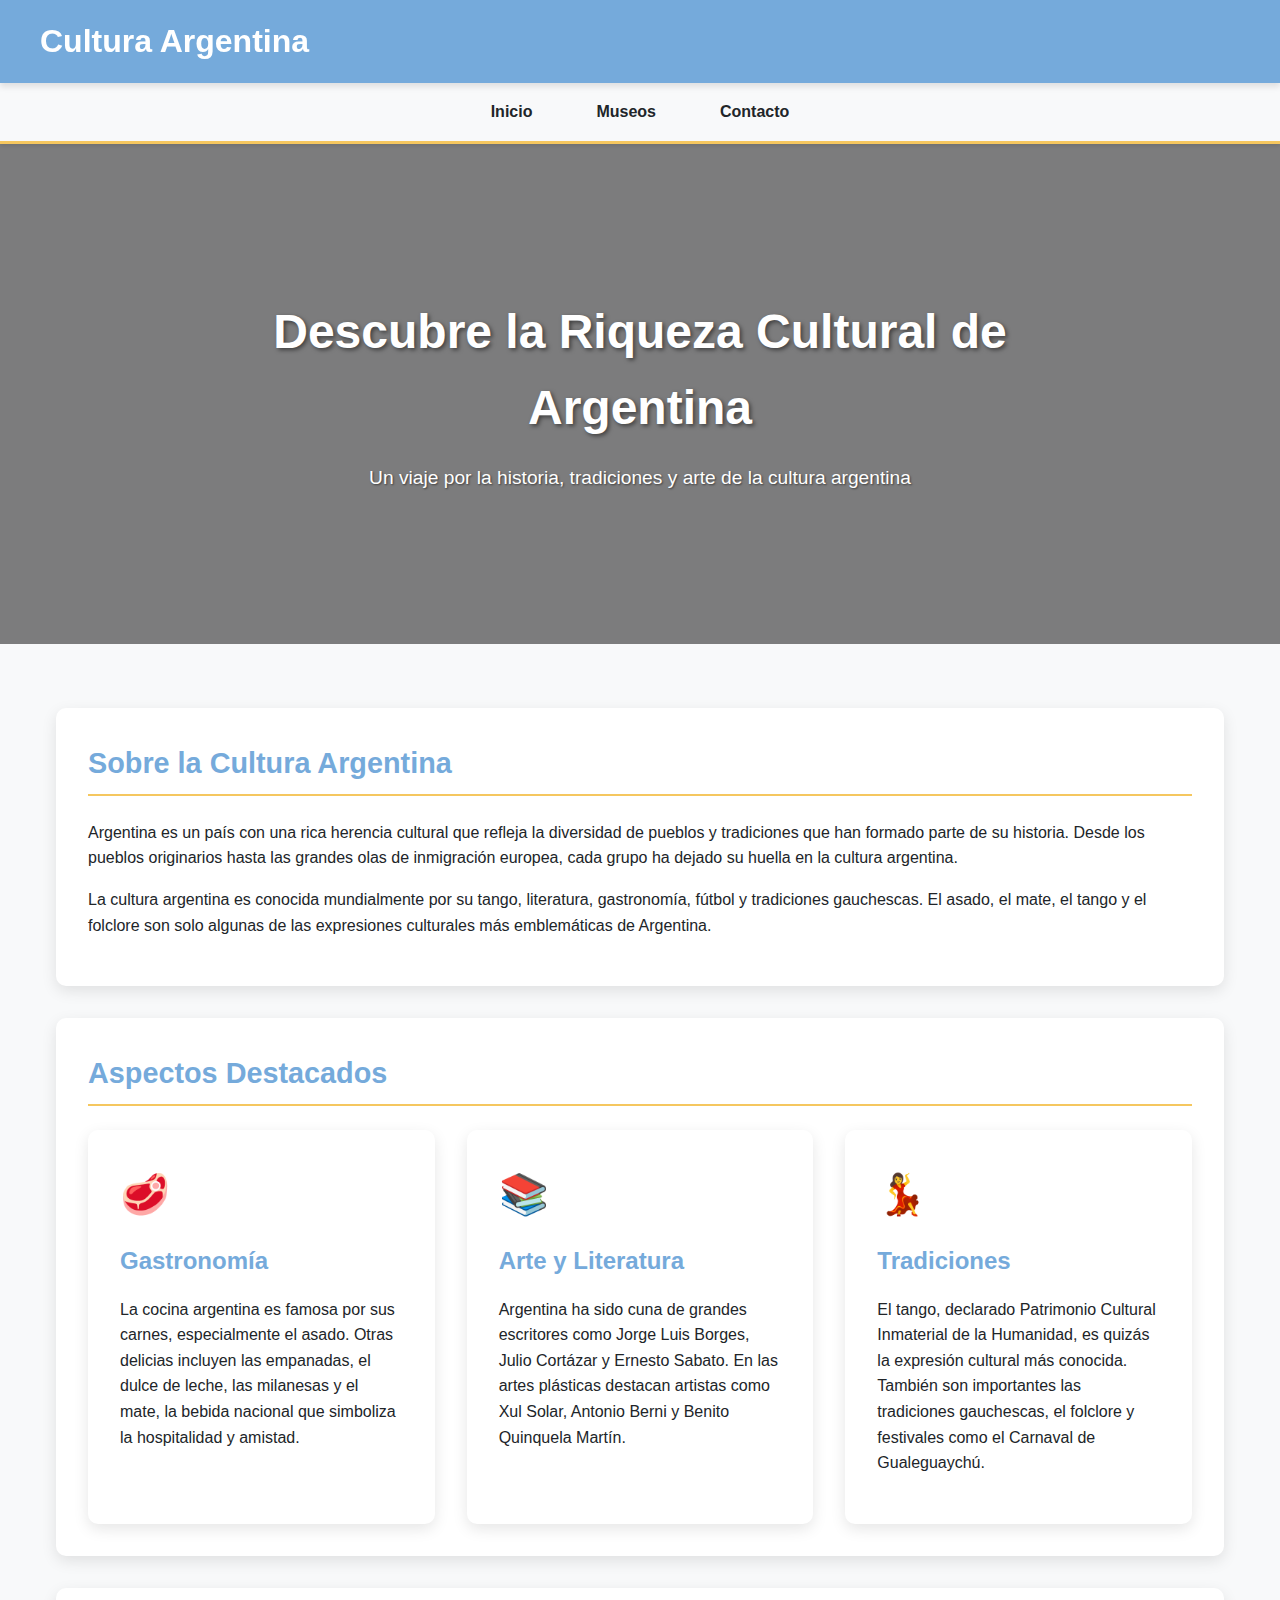
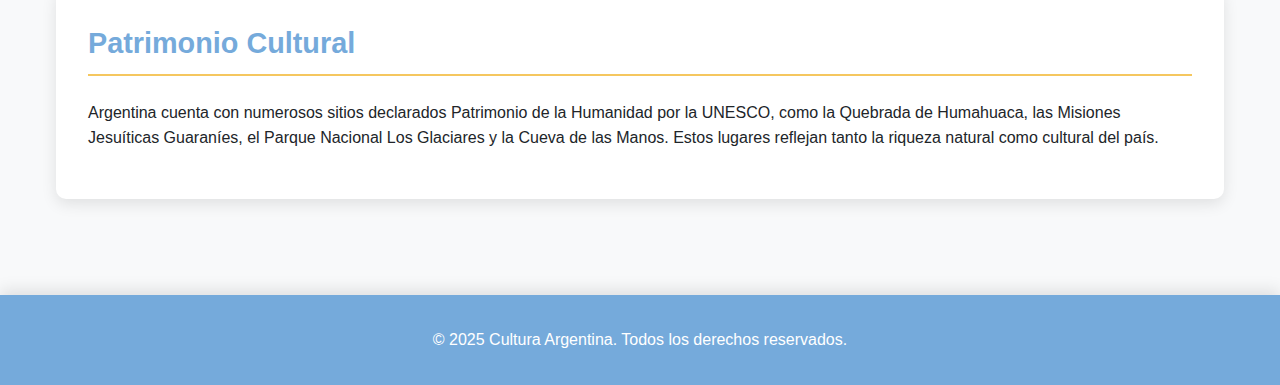
<file: index.html>
<!DOCTYPE html>
<html lang="es">
<head>
    <meta charset="UTF-8">
    <meta name="viewport" content="width=device-width, initial-scale=1.0">
    <title>Cultura Argentina</title>
    <link rel="stylesheet" href="styles.css">
</head>
<body>
    <header>
        <div class="header-content">
            <h1>Cultura Argentina</h1>
        </div>
    </header>
    
    <nav>
        <ul>
            <li><a href="index.html">Inicio</a></li>
            <li><a href="museos.html">Museos</a></li>
            <li><a href="contacto.html">Contacto</a></li>
        </ul>
    </nav>
    
    <div class="hero">
        <div class="hero-content">
            <h1>Descubre la Riqueza Cultural de Argentina</h1>
            <p>Un viaje por la historia, tradiciones y arte de la cultura argentina</p>
        </div>
    </div>
    
    <main>
        <section class="section">
            <h2>Sobre la Cultura Argentina</h2>
            <p>Argentina es un país con una rica herencia cultural que refleja la diversidad de pueblos y tradiciones que han formado parte de su historia. Desde los pueblos originarios hasta las grandes olas de inmigración europea, cada grupo ha dejado su huella en la cultura argentina.</p>
            <p>La cultura argentina es conocida mundialmente por su tango, literatura, gastronomía, fútbol y tradiciones gauchescas. El asado, el mate, el tango y el folclore son solo algunas de las expresiones culturales más emblemáticas de Argentina.</p>
        </section>
        
        <section class="section">
            <h2>Aspectos Destacados</h2>
            <div class="grid">
                <div class="card">
                    <div class="card-icon">🥩</div>
                    <h3>Gastronomía</h3>
                    <p>La cocina argentina es famosa por sus carnes, especialmente el asado. Otras delicias incluyen las empanadas, el dulce de leche, las milanesas y el mate, la bebida nacional que simboliza la hospitalidad y amistad.</p>
                </div>
                <div class="card">
                    <div class="card-icon">📚</div>
                    <h3>Arte y Literatura</h3>
                    <p>Argentina ha sido cuna de grandes escritores como Jorge Luis Borges, Julio Cortázar y Ernesto Sabato. En las artes plásticas destacan artistas como Xul Solar, Antonio Berni y Benito Quinquela Martín.</p>
                </div>
                <div class="card">
                    <div class="card-icon">💃</div>
                    <h3>Tradiciones</h3>
                    <p>El tango, declarado Patrimonio Cultural Inmaterial de la Humanidad, es quizás la expresión cultural más conocida. También son importantes las tradiciones gauchescas, el folclore y festivales como el Carnaval de Gualeguaychú.</p>
                </div>
            </div>
        </section>
        
        <section class="section">
            <h2>Patrimonio Cultural</h2>
            <p>Argentina cuenta con numerosos sitios declarados Patrimonio de la Humanidad por la UNESCO, como la Quebrada de Humahuaca, las Misiones Jesuíticas Guaraníes, el Parque Nacional Los Glaciares y la Cueva de las Manos. Estos lugares reflejan tanto la riqueza natural como cultural del país.</p>
        </section>
    </main>
    
    <footer>
        <p>&copy; 2025 Cultura Argentina. Todos los derechos reservados.</p>
    </footer>
</body>
</html>
</file>
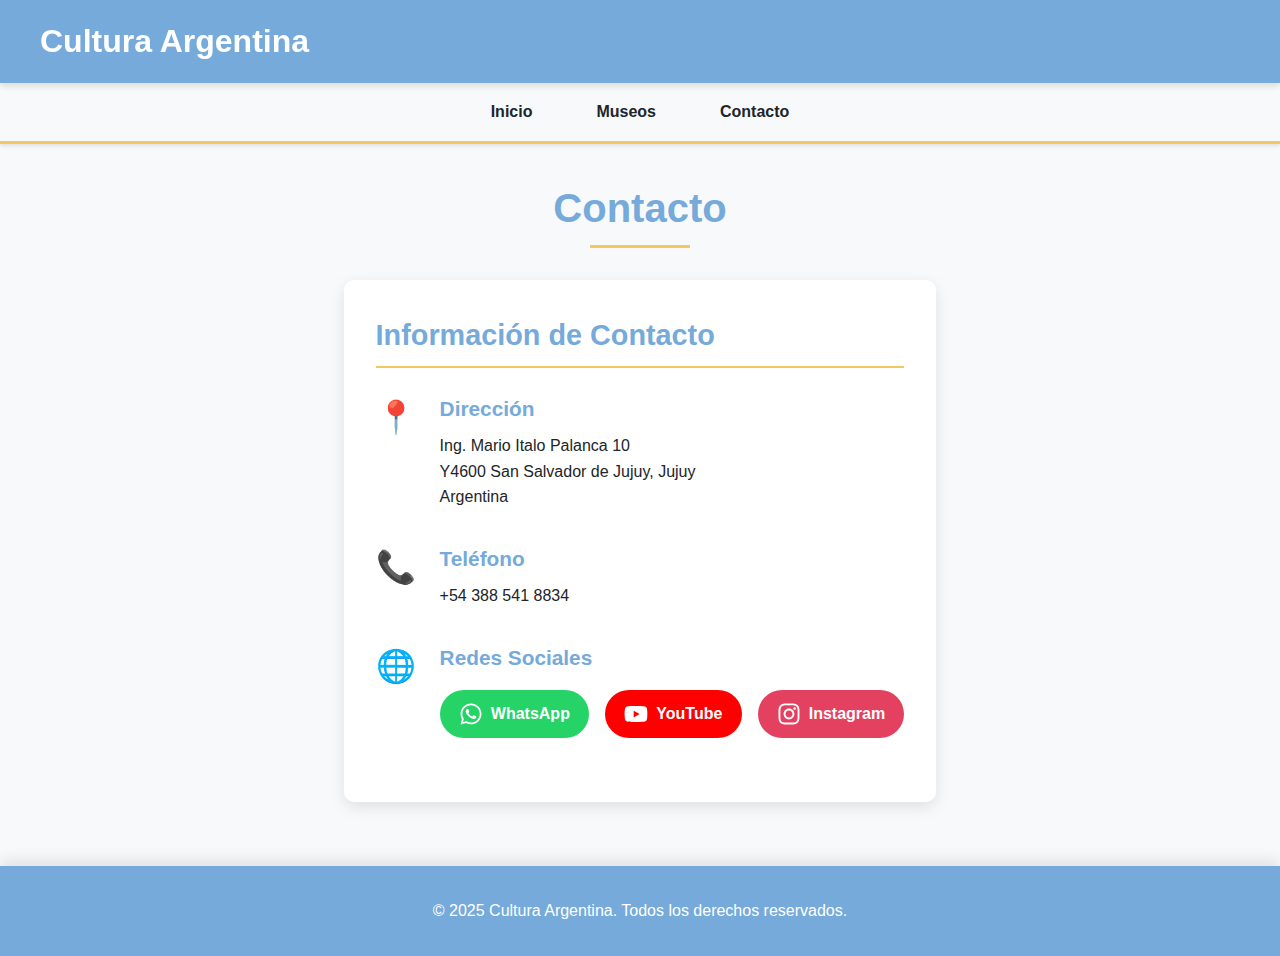
<file: contacto.html>
<!DOCTYPE html>
<html lang="es">
<head>
    <meta charset="UTF-8">
    <meta name="viewport" content="width=device-width, initial-scale=1.0">
    <title>Contacto | Cultura Argentina</title>
    <link rel="stylesheet" href="styles.css">
</head>
<body>
    <header>
        <div class="header-content">
            <h1>Cultura Argentina</h1>
        </div>
    </header>
    
    <nav>
        <ul>
            <li><a href="index.html">Inicio</a></li>
            <li><a href="museos.html">Museos</a></li>
            <li><a href="contacto.html">Contacto</a></li>
        </ul>
    </nav>
    
    <main>
        <h1 class="page-title">Contacto</h1>
        
        <div class="contact-container">
            <div class="contact-info">
                <h2>Información de Contacto</h2>
                
                <div class="info-item">
                    <div class="info-icon">📍</div>
                    <div class="info-content">
                        <h3>Dirección</h3>
                        <p>Ing. Mario Italo Palanca 10</p>
                        <p>Y4600 San Salvador de Jujuy, Jujuy</p>
                        <p>Argentina</p>
                    </div>
                </div>
                
                <div class="info-item">
                    <div class="info-icon">📞</div>
                    <div class="info-content">
                        <h3>Teléfono</h3>
                        <p>+54 388 541 8834</p>
                    </div>
                </div>
                
                <div class="info-item">
                    <div class="info-icon">🌐</div>
                    <div class="info-content">
                        <h3>Redes Sociales</h3>
                        <div class="social-links">
                            <a href="https://wa.me/message/XAIEOF37FJUZI1" class="social-link whatsapp">
                                <span class="social-icon whatsapp-icon">
                                    <svg xmlns="http://www.w3.org/2000/svg" viewBox="0 0 448 512" width="24" height="24" fill="currentColor">
                                        <path d="M380.9 97.1C339 55.1 283.2 32 223.9 32c-122.4 0-222 99.6-222 222 0 39.1 10.2 77.3 29.6 111L0 480l117.7-30.9c32.4 17.7 68.9 27 106.1 27h.1c122.3 0 224.1-99.6 224.1-222 0-59.3-25.2-115-67.1-157zm-157 341.6c-33.2 0-65.7-8.9-94-25.7l-6.7-4-69.8 18.3L72 359.2l-4.4-7c-18.5-29.4-28.2-63.3-28.2-98.2 0-101.7 82.8-184.5 184.6-184.5 49.3 0 95.6 19.2 130.4 54.1 34.8 34.9 56.2 81.2 56.1 130.5 0 101.8-84.9 184.6-186.6 184.6zm101.2-138.2c-5.5-2.8-32.8-16.2-37.9-18-5.1-1.9-8.8-2.8-12.5 2.8-3.7 5.6-14.3 18-17.6 21.8-3.2 3.7-6.5 4.2-12 1.4-32.6-16.3-54-29.1-75.5-66-5.7-9.8 5.7-9.1 16.3-30.3 1.8-3.7.9-6.9-.5-9.7-1.4-2.8-12.5-30.1-17.1-41.2-4.5-10.8-9.1-9.3-12.5-9.5-3.2-.2-6.9-.2-10.6-.2-3.7 0-9.7 1.4-14.8 6.9-5.1 5.6-19.4 19-19.4 46.3 0 27.3 19.9 53.7 22.6 57.4 2.8 3.7 39.1 59.7 94.8 83.8 35.2 15.2 49 16.5 66.6 13.9 10.7-1.6 32.8-13.4 37.4-26.4 4.6-13 4.6-24.1 3.2-26.4-1.3-2.5-5-3.9-10.5-6.6z"/>
                                    </svg>
                                </span>
                                WhatsApp
                            </a>
                            <a href="https://www.youtube.com/@AxelD.Dominguez" class="social-link youtube">
                                <span class="social-icon youtube-icon">
                                    <svg xmlns="http://www.w3.org/2000/svg" viewBox="0 0 576 512" width="24" height="24" fill="currentColor">
                                        <path d="M549.655 124.083c-6.281-23.65-24.787-42.276-48.284-48.597C458.781 64 288 64 288 64S117.22 64 74.629 75.486c-23.497 6.322-42.003 24.947-48.284 48.597-11.412 42.867-11.412 132.305-11.412 132.305s0 89.438 11.412 132.305c6.281 23.65 24.787 41.5 48.284 47.821C117.22 448 288 448 288 448s170.78 0 213.371-11.486c23.497-6.321 42.003-24.171 48.284-47.821 11.412-42.867 11.412-132.305 11.412-132.305s0-89.438-11.412-132.305zm-317.51 213.508V175.185l142.739 81.205-142.739 81.201z"/>
                                    </svg>
                                </span>
                                YouTube
                            </a>
                            <a href="https://www.instagram.com/axel_dev_ing/" class="social-link instagram">
                                <span class="social-icon instagram-icon">
                                    <svg xmlns="http://www.w3.org/2000/svg" viewBox="0 0 448 512" width="24" height="24" fill="currentColor">
                                        <path d="M224.1 141c-63.6 0-114.9 51.3-114.9 114.9s51.3 114.9 114.9 114.9S339 319.5 339 255.9 287.7 141 224.1 141zm0 189.6c-41.1 0-74.7-33.5-74.7-74.7s33.5-74.7 74.7-74.7 74.7 33.5 74.7 74.7-33.6 74.7-74.7 74.7zm146.4-194.3c0 14.9-12 26.8-26.8 26.8-14.9 0-26.8-12-26.8-26.8s12-26.8 26.8-26.8 26.8 12 26.8 26.8zm76.1 27.2c-1.7-35.9-9.9-67.7-36.2-93.9-26.2-26.2-58-34.4-93.9-36.2-37-2.1-147.9-2.1-184.9 0-35.8 1.7-67.6 9.9-93.9 36.1s-34.4 58-36.2 93.9c-2.1 37-2.1 147.9 0 184.9 1.7 35.9 9.9 67.7 36.2 93.9s58 34.4 93.9 36.2c37 2.1 147.9 2.1 184.9 0 35.9-1.7 67.7-9.9 93.9-36.2 26.2-26.2 34.4-58 36.2-93.9 2.1-37 2.1-147.8 0-184.8zM398.8 388c-7.8 19.6-22.9 34.7-42.6 42.6-29.5 11.7-99.5 9-132.1 9s-102.7 2.6-132.1-9c-19.6-7.8-34.7-22.9-42.6-42.6-11.7-29.5-9-99.5-9-132.1s-2.6-102.7 9-132.1c7.8-19.6 22.9-34.7 42.6-42.6 29.5-11.7 99.5-9 132.1-9s102.7-2.6 132.1 9c19.6 7.8 34.7 22.9 42.6 42.6 11.7 29.5 9 99.5 9 132.1s2.7 102.7-9 132.1z"/>
                                    </svg>
                                </span>
                                Instagram
                            </a>
                        </div>
                    </div>
                </div>
            </div>
        </div>
    </main>
    
    <footer>
        <p>&copy; 2025 Cultura Argentina. Todos los derechos reservados.</p>
    </footer>
</body>
</html>
</file>
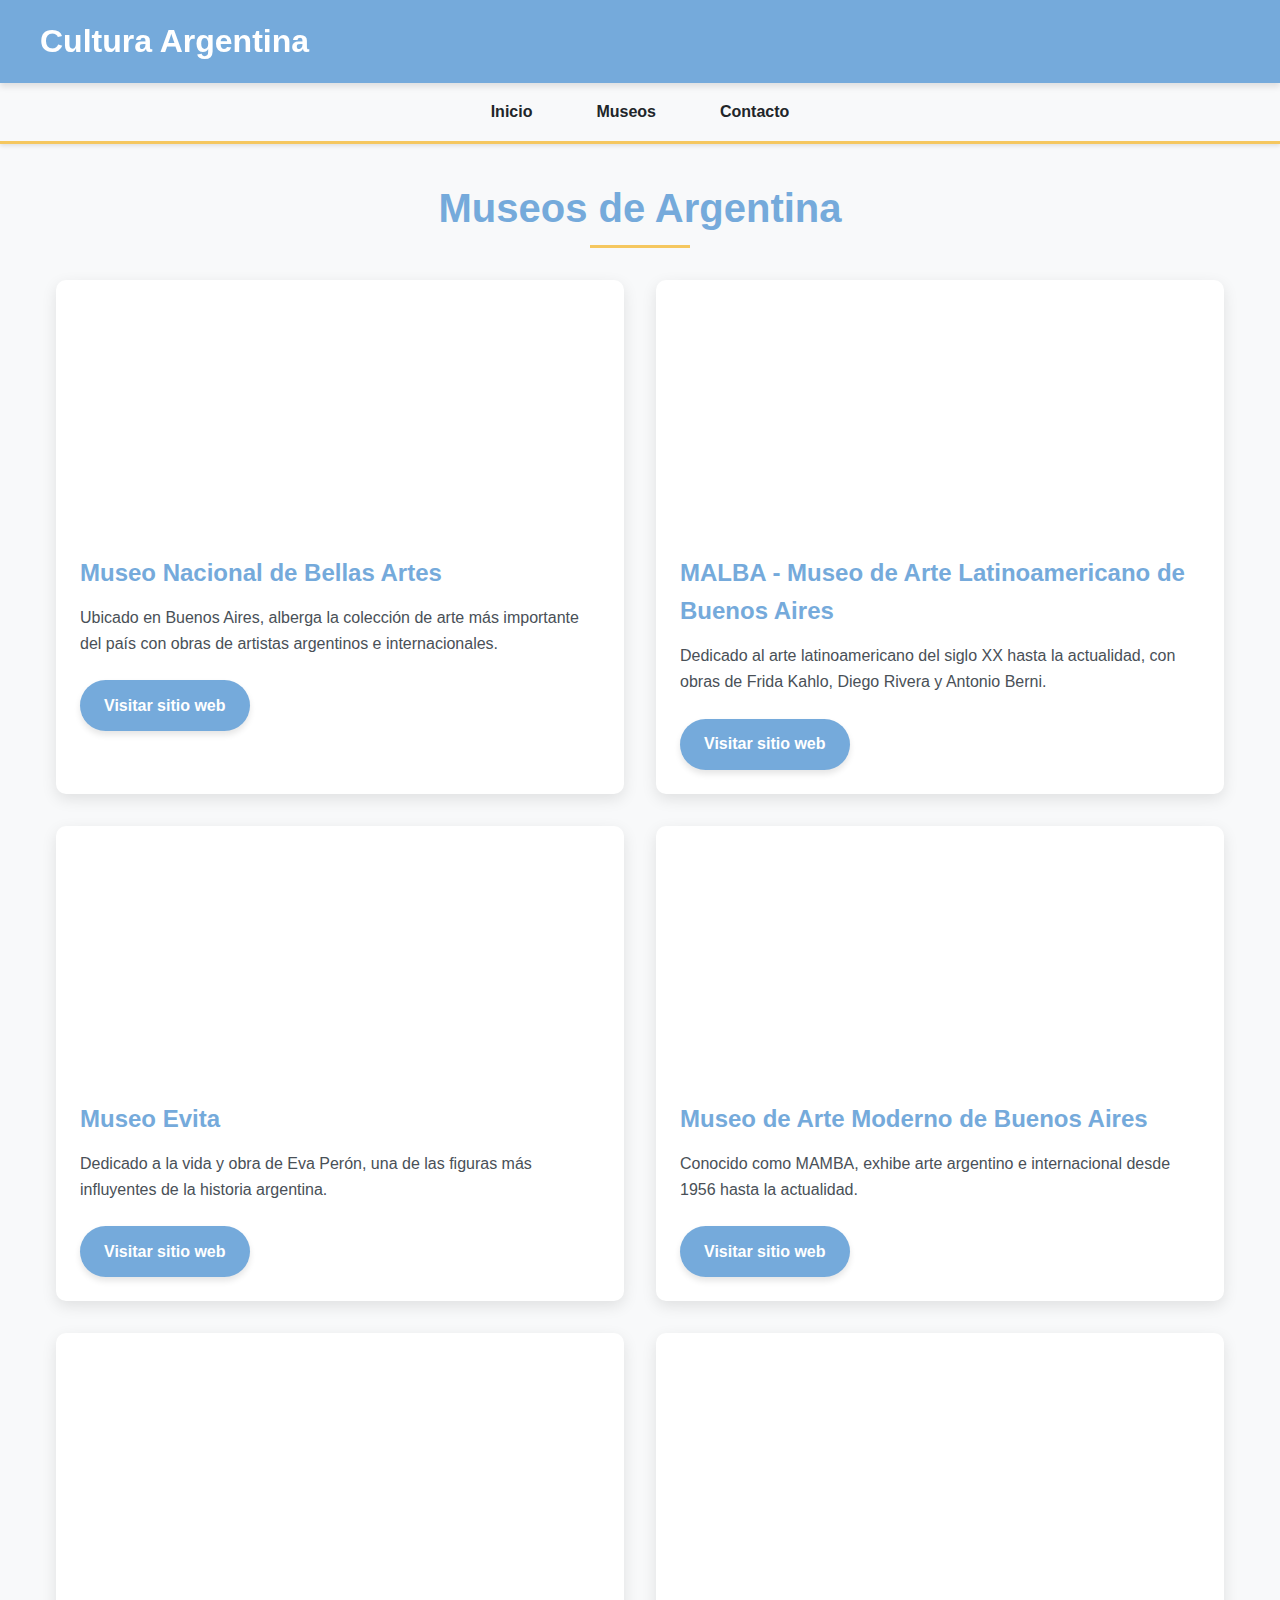
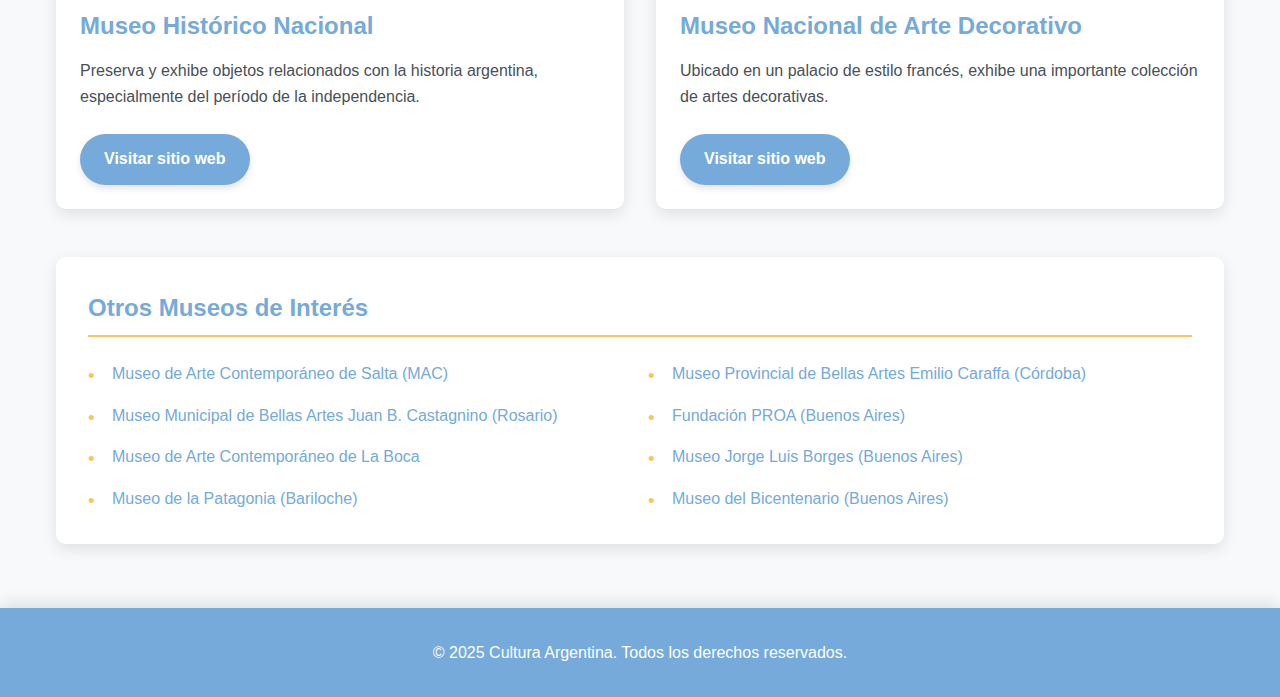
<file: museos.html>
<!DOCTYPE html>
<html lang="es">
<head>
    <meta charset="UTF-8">
    <meta name="viewport" content="width=device-width, initial-scale=1.0">
    <title>Museos de Argentina | Cultura Argentina</title>
    <link rel="stylesheet" href="styles.css">
</head>
<body>
    <header>
        <div class="header-content">
            <h1>Cultura Argentina</h1>
        </div>
    </header>
    
    <nav>
        <ul>
            <li><a href="index.html">Inicio</a></li>
            <li><a href="museos.html">Museos</a></li>
            <li><a href="contacto.html">Contacto</a></li>
        </ul>
    </nav>
    
    <main>
        <h1 class="page-title">Museos de Argentina</h1>
        
        <div class="museums-container">
            <div class="museum-card">
                <div class="museum-image" style="background-image: url('https://www.01argentina.com/travel/wp-content/uploads/2013/10/bellas_artes.jpg')"></div>
                <div class="museum-content">
                    <h3>Museo Nacional de Bellas Artes</h3>
                    <p>Ubicado en Buenos Aires, alberga la colección de arte más importante del país con obras de artistas argentinos e internacionales.</p>
                    <a href="https://www.bellasartes.gob.ar" class="button" target="_blank">Visitar sitio web</a>
                </div>
            </div>
            
            <div class="museum-card">
                <div class="museum-image" style="background-image: url('https://universes.art/fileadmin/_migrated/gridelement_uploads/mobile/MALBA-javier-agustin-rojas-800-460.jpg')"></div>
                <div class="museum-content">
                    <h3>MALBA - Museo de Arte Latinoamericano de Buenos Aires</h3>
                    <p>Dedicado al arte latinoamericano del siglo XX hasta la actualidad, con obras de Frida Kahlo, Diego Rivera y Antonio Berni.</p>
                    <a href="https://www.malba.org.ar" class="button" target="_blank">Visitar sitio web</a>
                </div>
            </div>
            
            <div class="museum-card">
                <div class="museum-image" style="background-image: url('https://www.cronista.com/files/image/308/308741/5ffe31ba71441_950_534_2x!.jpg?s=75d2669aecce772283767bc3a1840e92&d=1611956115')"></div>
                <div class="museum-content">
                    <h3>Museo Evita</h3>
                    <p>Dedicado a la vida y obra de Eva Perón, una de las figuras más influyentes de la historia argentina.</p>
                    <a href="https://museoevita.org.ar/" class="button" target="_blank">Visitar sitio web</a>
                </div>
            </div>
            
            <div class="museum-card">
                <div class="museum-image" style="background-image: url('https://www.arquimaster.com.ar/web/wp-content/uploads/2019/01/refuncionalizacion_mamba1.jpg')"></div>
                <div class="museum-content">
                    <h3>Museo de Arte Moderno de Buenos Aires</h3>
                    <p>Conocido como MAMBA, exhibe arte argentino e internacional desde 1956 hasta la actualidad.</p>
                    <a href="https://museomoderno.org/" class="button" target="_blank">Visitar sitio web</a>
                </div>
            </div>
            
            <div class="museum-card">
                <div class="museum-image" style="background-image: url('https://3.bp.blogspot.com/_w1rpDbjESY0/TTFZ2uvXaiI/AAAAAAAAAy4/vsdE6yNSi5Y/s1600/Imagen+1159.jpg')"></div>
                <div class="museum-content">
                    <h3>Museo Histórico Nacional</h3>
                    <p>Preserva y exhibe objetos relacionados con la historia argentina, especialmente del período de la independencia.</p>
                    <a href="https://museohistoriconacional.cultura.gob.ar" class="button" target="_blank">Visitar sitio web</a>
                </div>
            </div>
            
            <div class="museum-card">
                <div class="museum-image" style="background-image: url('http://2.bp.blogspot.com/_4UKIbFvVxGc/R1RNpUCi5PI/AAAAAAAAA44/KKATBrvr-6U/s1600-R/DSC02078.JPG')"></div>
                <div class="museum-content">
                    <h3>Museo Nacional de Arte Decorativo</h3>
                    <p>Ubicado en un palacio de estilo francés, exhibe una importante colección de artes decorativas.</p>
                    <a href="https://museoartedecorativo.cultura.gob.ar/#facebook" class="button" target="_blank">Visitar sitio web</a>
                </div>
            </div>
        </div>
        
        <section class="other-museums">
            <h2>Otros Museos de Interés</h2>
            <ul class="museums-list">
                <li><a href="https://www.instagram.com/macsaltamuseo_/" target="_blank">Museo de Arte Contemporáneo de Salta (MAC)</a></li>
                <li><a href="https://www.museocaraffa.org.ar" target="_blank">Museo Provincial de Bellas Artes Emilio Caraffa (Córdoba)</a></li>
                <li><a href="https://castagninomacro.org/" target="_blank">Museo Municipal de Bellas Artes Juan B. Castagnino (Rosario)</a></li>
                <li><a href="https://proa.org/esp/" target="_blank">Fundación PROA (Buenos Aires)</a></li>
                <li><a href="https://www.museomarco.org" target="_blank">Museo de Arte Contemporáneo de La Boca</a></li>
                <li><a href="https://fundacionborges.com.ar/museo/" target="_blank">Museo Jorge Luis Borges (Buenos Aires)</a></li>
                <li><a href="https://museodelapatagonia.nahuelhuapi.gov.ar/" target="_blank">Museo de la Patagonia (Bariloche)</a></li>
                <li><a href="https://www.verbuenosaires.com/museo-del-bicentenario" target="_blank">Museo del Bicentenario (Buenos Aires)</a></li>
            </ul>
        </section>
    </main>
    
    <footer>
        <p>&copy; 2025 Cultura Argentina. Todos los derechos reservados.</p>
    </footer>
</body>
</html>
</file>
<file: styles.css>
/* 1. Variables de colores para ahorrar tiempo*/
:root {
  --background: #f8f9fa;
  --background-secondary: #ffffff;
  --text: #212529;
  --text-secondary: #495057;
  --primary: #75aadb;
  --primary-dark: #5d88b0;
  --accent: #f5c75f;
  --border: #dee2e6;
  --shadow: rgba(0, 0, 0, 0.1);
  --card-bg: #ffffff;
  --nav-bg: #f8f9fa;
  --footer-bg: #75aadb;
  --footer-text: #ffffff;
  --button-text: #ffffff;
  --hero-overlay: rgba(0, 0, 0, 0.5);
  --whatsapp: #25d366;
  --youtube: #ff0000;
  --instagram: #e4405f;
}

/* 2. Estilos generales para todo*/
* {
  margin: 0;
  padding: 0;
  box-sizing: border-box;
  font-family: "Segoe UI", Tahoma, Geneva, Verdana, sans-serif;
}

/*ESTILOS DE TODAS LAS PAGINAS*/

body {
  background-color: var(--background);
  color: var(--text);
  line-height: 1.6;
  min-height: 100vh;
  display: flex;
  flex-direction: column;
}

/* Header y navegación */
header {
  background-color: var(--primary);
  color: var(--button-text);
  padding: 1rem;
  box-shadow: 0 4px 6px var(--shadow);
  position: sticky;
  top: 0;
  z-index: 100;
}

.header-content {
  max-width: 1200px;
  margin: 0 auto;
  display: flex;
  justify-content: space-between;
  align-items: center;
}

nav {
  background-color: var(--nav-bg);
  padding: 1rem;
  border-bottom: 3px solid var(--accent);
  box-shadow: 0 2px 4px var(--shadow);
}

.nav-list {
  display: flex;
  justify-content: center;
  list-style: none;
  max-width: 1200px;
  margin: 0 auto;
}

.nav-item {
  margin: 0 1rem;
}

.nav-link {
  color: var(--text);
  text-decoration: none;
  font-weight: bold;
  padding: 0.5rem 1rem;
  border-radius: 4px;
  transition: all 0.3s ease;
  position: relative;
}

.nav-link::after {
  content: "";
  position: absolute;
  width: 0;
  height: 2px;
  bottom: 0;
  left: 50%;
  background-color: var(--primary);
  transition: all 0.3s ease;
  transform: translateX(-50%);
}

.nav-link:hover {
  color: var(--primary);
}

.nav-link:hover::after {
  width: 80%;
}

/* SECCION HERO - NUEVO COMMIT PARA SALVAR AVANCES- tomar inspiracion para el diseño */
.hero {
  background-image: url("https://images.unsplash.com/photo-1589909202802-8f4aadce1849");
  background-size: cover;
  background-position: center;
  height: 500px;
  display: flex;
  align-items: center;
  justify-content: center;
  color: white;
  text-align: center;
  margin-bottom: 2rem;
  position: relative;
  overflow: hidden;
}

.hero::before {
  content: "";
  position: absolute;
  top: 0;
  left: 0;
  width: 100%;
  height: 100%;
  background-color: var(--hero-overlay);
}

.hero-content {
  position: relative;
  z-index: 1;
  padding: 2rem;
  max-width: 800px;
}

.hero-title {
  font-size: 3rem;
  margin-bottom: 1rem;
  text-shadow: 2px 2px 4px rgba(0, 0, 0, 0.5);
}

.hero-text {
  font-size: 1.2rem;
  text-shadow: 1px 1px 2px rgba(0, 0, 0, 0.5);
}

/* CONTENIDO PRINCIPAL */
main {
  max-width: 1200px;
  margin: 2rem auto;
  padding: 0 1rem;
  flex: 1;
}

.page-title {
  text-align: center;
  margin-bottom: 2rem;
  color: var(--primary);
  font-size: 2.5rem;
  position: relative;
  padding-bottom: 0.5rem;
}

.page-title::after {
  content: "";
  position: absolute;
  bottom: 0;
  left: 50%;
  transform: translateX(-50%);
  width: 100px;
  height: 3px;
  background-color: var(--accent);
}

.section {
  background-color: var(--background-secondary);
  padding: 2rem;
  margin-bottom: 2rem;
  border-radius: 10px;
  box-shadow: 0 5px 15px var(--shadow);
}

.section-title {
  color: var(--primary);
  margin-bottom: 1.5rem;
  border-bottom: 2px solid var(--accent);
  padding-bottom: 0.5rem;
  font-size: 1.8rem;
}

.section-text {
  margin-bottom: 1rem;
}

.grid {
  display: grid;
  grid-template-columns: repeat(3, 1fr);
  gap: 2rem;
}

.card {
  background-color: var(--card-bg);
  padding: 2rem;
  border-radius: 10px;
  box-shadow: 0 5px 15px var(--shadow);
  position: relative;
  overflow: hidden;
}

.card::before {
  content: "";
  position: absolute;
  top: 0;
  left: 0;
  width: 100%;
  height: 5px;
  background-color: var(--accent);
  transform: scaleX(0);
  transform-origin: left;
  transition: transform 0.3s ease;
}

.card:hover::before {
  transform: scaleX(1);
}

.card-icon {
  font-size: 2.5rem;
  margin-bottom: 1rem;
  display: inline-block;
}

.card-title {
  color: var(--primary);
  margin-bottom: 1rem;
  font-size: 1.5rem;
}

.card-text {
  color: var(--text-secondary);
}
/*MUSEOS ESTILOS NUEVO COMMIT*/
/* Página de museos */
.museums-container {
  display: grid;
  grid-template-columns: repeat(2, 1fr);
  gap: 2rem;
}

.museum-card {
  background-color: var(--card-bg);
  border-radius: 10px;
  overflow: hidden;
  box-shadow: 0 5px 15px var(--shadow);
}

.museum-image {
  height: 250px;
  background-size: cover;
  background-position: center;
}

.museum-content {
  padding: 1.5rem;
}

.museum-title {
  color: var(--primary);
  margin-bottom: 0.8rem;
  font-size: 1.5rem;
}

.museum-text {
  margin-bottom: 1.5rem;
  color: var(--text-secondary);
}

.button {
  display: inline-block;
  background-color: var(--primary);
  color: var(--button-text);
  padding: 0.8rem 1.5rem;
  text-decoration: none;
  border-radius: 30px;
  font-weight: bold;
  border: none;
  cursor: pointer;
  box-shadow: 0 4px 6px var(--shadow);
}

.button:hover {
  background-color: var(--primary-dark);
}

.other-museums {
  margin-top: 3rem;
  background-color: var(--background-secondary);
  padding: 2rem;
  border-radius: 10px;
  box-shadow: 0 5px 15px var(--shadow);
}

.other-museums-title {
  color: var(--primary);
  margin-bottom: 1.5rem;
  border-bottom: 2px solid var(--accent);
  padding-bottom: 0.5rem;
}

.museums-list {
  list-style: none;
  display: grid;
  grid-template-columns: repeat(2, 1fr);
  gap: 1rem;
}

.museums-list-item {
  padding-left: 1.5rem;
  position: relative;
}

.museums-list-item::before {
  content: "•";
  color: var(--accent);
  position: absolute;
  left: 0;
  font-size: 1.2rem;
}

.museums-list-link {
  color: var(--primary);
  text-decoration: none;
}

.museums-list-link:hover {
  color: var(--accent);
  text-decoration: underline;
}

/* Página de contacto */
.contact-container {
  display: grid;
  grid-template-columns: 1fr;
  gap: 2rem;
}

.contact-info {
  background-color: var(--background-secondary);
  padding: 2rem;
  border-radius: 10px;
  box-shadow: 0 5px 15px var(--shadow);
}

.contact-title {
  color: var(--primary);
  margin-bottom: 1.5rem;
  border-bottom: 2px solid var(--accent);
  padding-bottom: 0.5rem;
  font-size: 1.8rem;
}

.info-item {
  margin-bottom: 2rem;
  display: flex;
  align-items: flex-start;
}

.info-icon {
  font-size: 2rem;
  margin-right: 1.5rem;
  color: var(--primary);
}

.info-content {
  flex: 1;
}

.info-title {
  color: var(--primary);
  margin-bottom: 0.5rem;
  font-size: 1.3rem;
}

.info-text {
  margin-bottom: 0.3rem;
}

.social-links {
  display: flex;
  gap: 1rem;
  margin-top: 1rem;
}

.social-link {
  display: inline-flex;
  align-items: center;
  padding: 0.7rem 1.2rem;
  color: var(--button-text);
  border-radius: 30px;
  text-decoration: none;
  font-weight: bold;
  transition: all 0.3s ease;
}

.social-link:hover {
  transform: translateY(-3px);
  box-shadow: 0 5px 15px rgba(0, 0, 0, 0.2);
}

.social-icon {
  margin-right: 0.5rem;
  display: flex;
  align-items: center;
}

.social-link.whatsapp {
  background-color: var(--whatsapp);
}

.social-link.youtube {
  background-color: var(--youtube);
}

.social-link.instagram {
  background-color: var(--instagram);
}

/* Footer-Pie de Página */
footer {
  background-color: var(--footer-bg);
  color: var(--footer-text);
  text-align: center;
  padding: 2rem;
  margin-top: 2rem;
  box-shadow: 0 -5px 15px var(--shadow);
}

/* Clases a elementos HTML*/
/*Estilo de navegación para asegurar que el menú esté centrado*/
nav ul {
  display: flex;
  justify-content: center;
  list-style: none;
  max-width: 1200px;
  margin: 0 auto;
}

nav ul li {
  margin: 0 1rem;
}

nav ul li a {
  color: var(--text);
  text-decoration: none;
  font-weight: bold;
  padding: 0.5rem 1rem;
  border-radius: 4px;
  transition: all 0.3s ease;
  position: relative;
}

nav ul li a::after {
  content: "";
  position: absolute;
  width: 0;
  height: 2px;
  bottom: 0;
  left: 50%;
  background-color: var(--primary);
  transition: all 0.3s ease;
  transform: translateX(-50%);
}

nav ul li a:hover {
  color: var(--primary);
}

nav ul li a:hover::after {
  width: 80%;
}

.hero h1 {
  font-size: 3rem;
  margin-bottom: 1rem;
  text-shadow: 2px 2px 4px rgba(0, 0, 0, 0.5);
}

.hero p {
  font-size: 1.2rem;
  text-shadow: 1px 1px 2px rgba(0, 0, 0, 0.5);
}

.section h2 {
  color: var(--primary);
  margin-bottom: 1.5rem;
  border-bottom: 2px solid var(--accent);
  padding-bottom: 0.5rem;
  font-size: 1.8rem;
}

.section p {
  margin-bottom: 1rem;
}

.card h3 {
  color: var(--primary);
  margin-bottom: 1rem;
  font-size: 1.5rem;
}

.museum-content h3 {
  color: var(--primary);
  margin-bottom: 0.8rem;
  font-size: 1.5rem;
}

.museum-content p {
  margin-bottom: 1.5rem;
  color: var(--text-secondary);
}

.other-museums h2 {
  color: var(--primary);
  margin-bottom: 1.5rem;
  border-bottom: 2px solid var(--accent);
  padding-bottom: 0.5rem;
}

.museums-list li {
  padding-left: 1.5rem;
  position: relative;
}

.museums-list li::before {
  content: "•";
  color: var(--accent);
  position: absolute;
  left: 0;
  font-size: 1.2rem;
}

.museums-list li a {
  color: var(--primary);
  text-decoration: none;
}

.museums-list li a:hover {
  color: var(--accent);
  text-decoration: underline;
}

.contact-info h2 {
  color: var(--primary);
  margin-bottom: 1.5rem;
  border-bottom: 2px solid var(--accent);
  padding-bottom: 0.5rem;
  font-size: 1.8rem;
}

.info-content h3 {
  color: var(--primary);
  margin-bottom: 0.5rem;
  font-size: 1.3rem;
}
</file>
